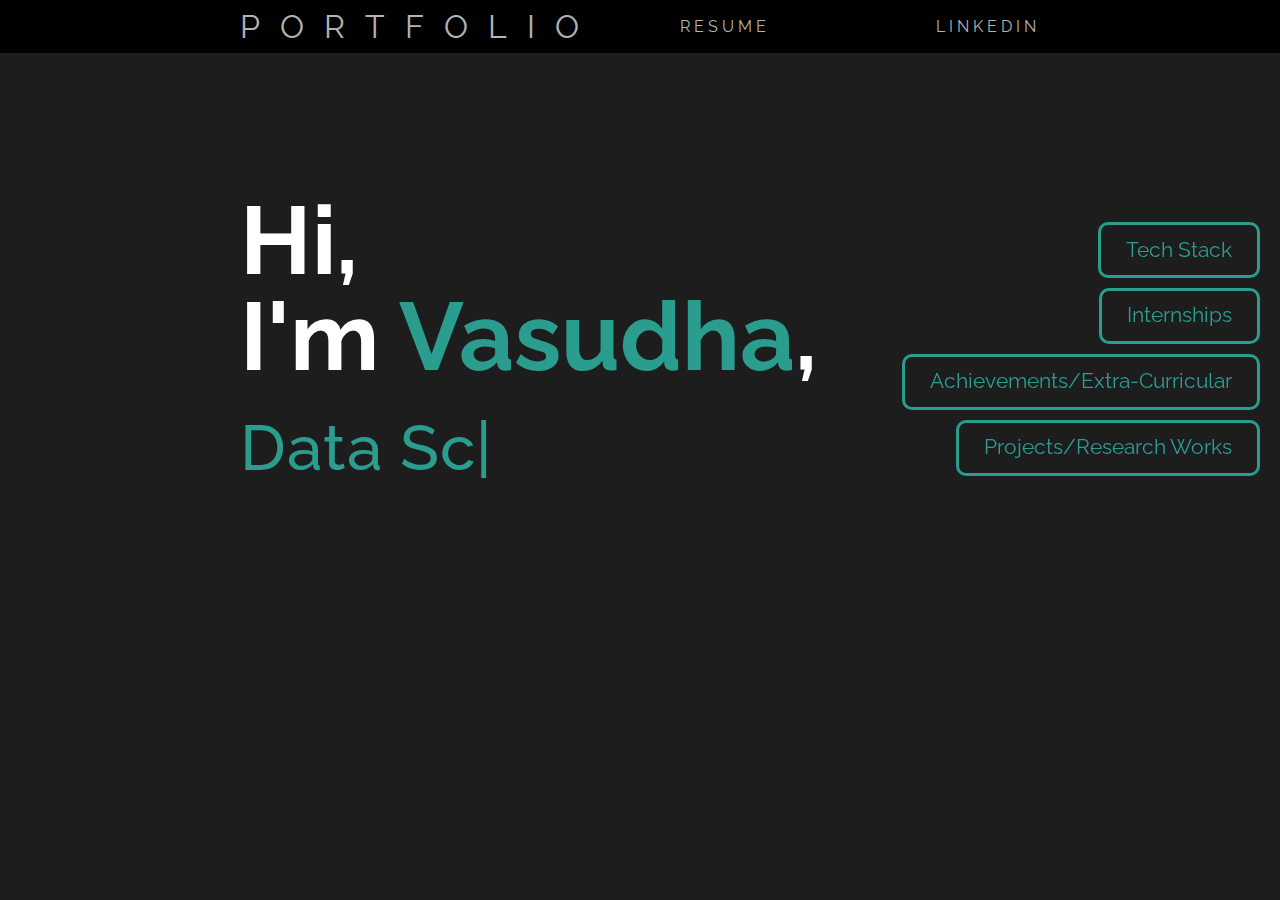
<file: index.html>
<!DOCTYPE html>
<html lang="en">
	<head>
		  <meta charset="utf-8">
		  <meta name="viewport" content="width=device-width, initial-scale=1, shrink-to-fit=no,minimum-scale=1">
		  <meta http-equiv="x-ua-compatible" content="ie=edge">
		  <title>Vasudha's Portfolio</title>
      <link rel="stylesheet" type="text/css" href="css/master.css">
      <link rel="stylesheet" href="https://cdnjs.cloudflare.com/ajax/libs/font-awesome/4.7.0/css/font-awesome.min.css">
			<link rel="shortcut icon" type="image/x-icon" href="favicon.jpg">
			</head>
	<body>
    <!-- NAV -->
        <nav class="container" id="navbar">
					<div class="logo-sml">
							<a href="#">PORTFOLIO</a>
					</div>

                <ul class="nav-items">
									<li><a href="resume.html">RESUME</a></li>
                    <li><a href="https://www.linkedin.com/in/">LINKEDIN</a></li>
                </ul>
        </nav>

        <!-- HERO SECTION -->
        <section class="container hero" id="welcome-section">

                <div class="hero-text">
                    <h1 class>Hi,</h1>
                    <h1>I'm <span>Vasudha</span>,</h1>
                    <br>
                    <h2><span class="element"></span></p></h2>
                    <div class="sidebar">
                      <a href="skills.html" class="hero-btn">Tech Stack</a>
                      <a href="intern.html" class="hero-btn">Internships</a>
                      <a href="about.html" class="hero-btn">Achievements/Extra-Curricular</a>
                      <a href="projects.html" class="hero-btn">Projects/Research Works</a>
                  </div>
                  

                </div>

        </section>
        <script src="https://code.jquery.com/jquery-2.1.3.min.js"></script>
        <script src="js/style.js" type="text/javascript" charset="utf-8"></script>

	</body>

</html>
</file>
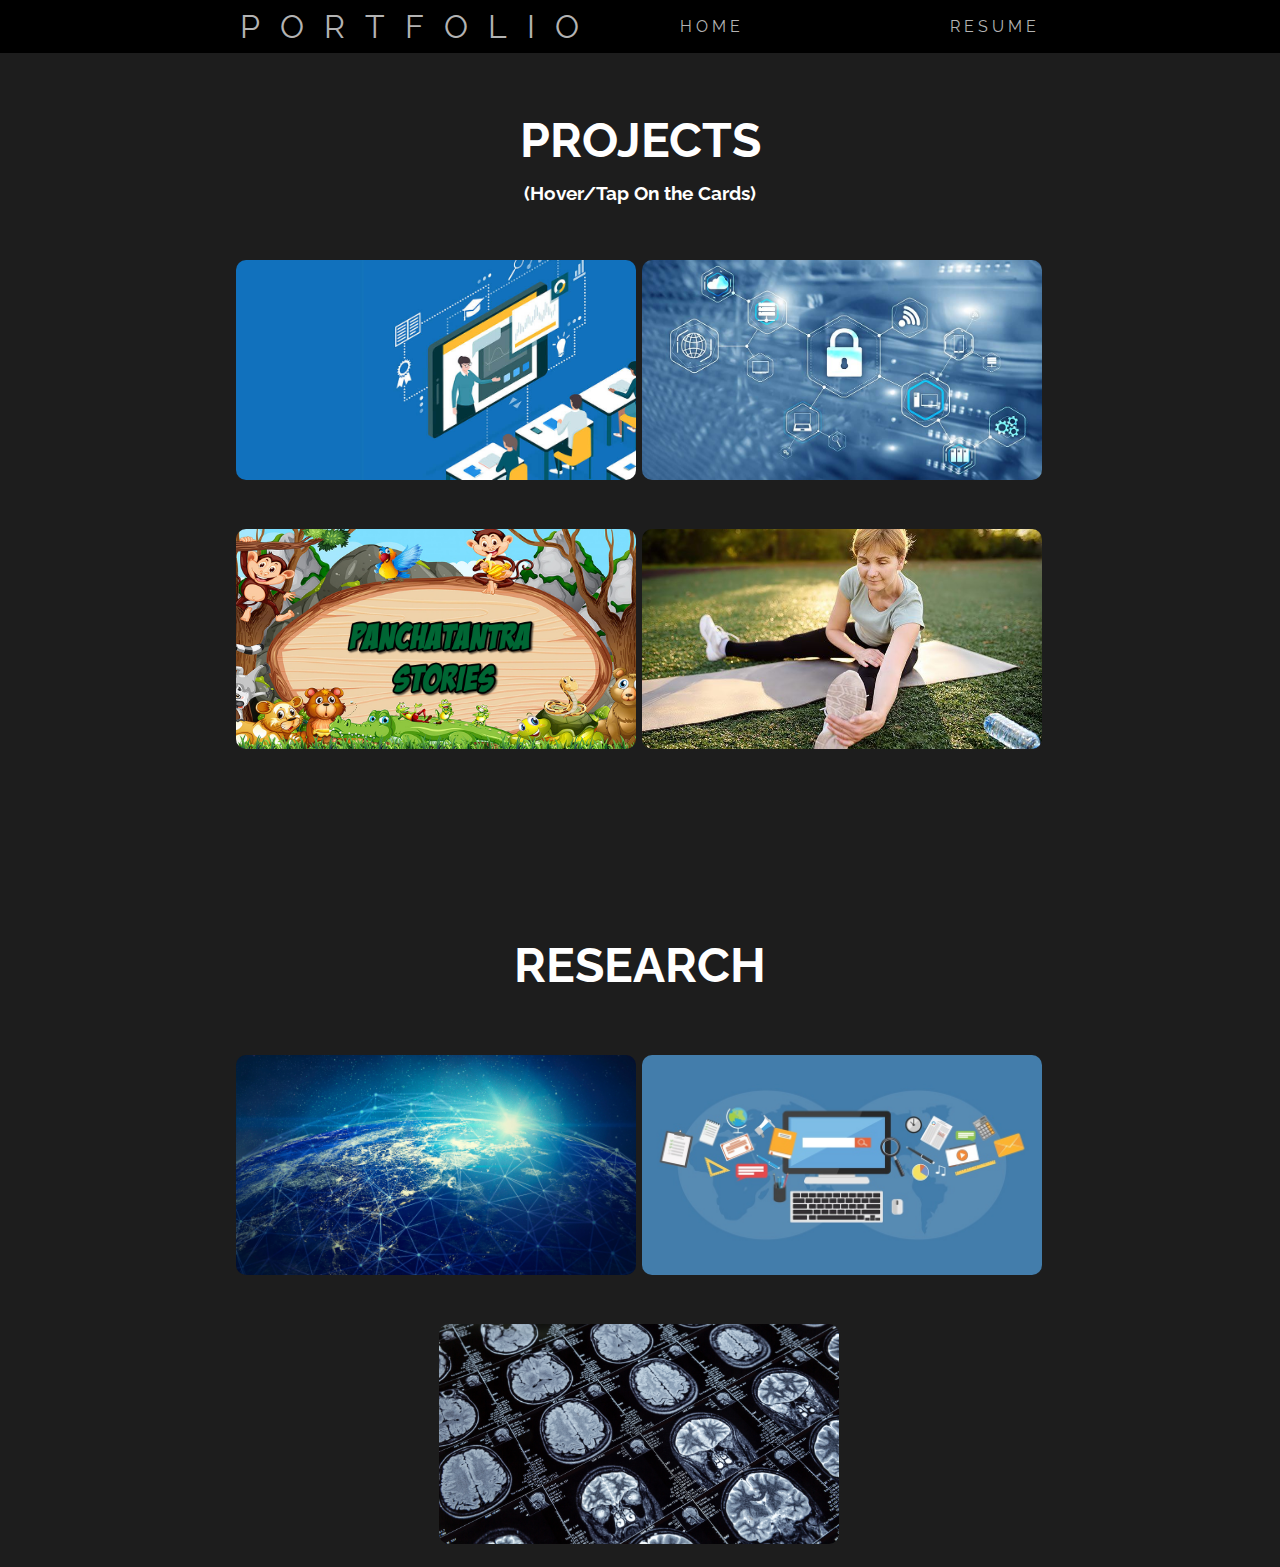
<file: projects.html>
<!DOCTYPE html>
<html lang="en">
	<head>
		  <meta charset="utf-8">
		  <meta name="viewport" content="width=device-width, initial-scale=1, shrink-to-fit=no,minimum-scale=1">
		  <meta http-equiv="x-ua-compatible" content="ie=edge">
		  <title>PROJECTS/RESEARCH</title>
      <link rel="stylesheet" type="text/css" href="css/project.css">
      <link rel="stylesheet" type="text/css" href="css/courses.css">

      <link rel="stylesheet" href="https://cdnjs.cloudflare.com/ajax/libs/font-awesome/4.7.0/css/font-awesome.min.css">
<link rel="shortcut icon" type="image/x-icon" href="favicon.jpg">
		</head>
	<body>
    <!-- NAV -->
        <nav class="container" id="navbar">


                <div class="logo-sml">
                    <a href="#">PORTFOLIO</a>
                </div>

                <ul class="nav-items">
                    <li><a href="index.html">HOME</a></li>
										<li><a href="resume.html">RESUME</a></li>

                </ul>


        </nav>



        <div class="container">
          <style>
        h2 {text-align: center;}
        </style>
        <br>
        <br>
        <br>
        <br>
            <h2>PROJECTS</h2>
            <center><h3>(Hover/Tap On the Cards)</h3></center>
            <br>
            <br>
        </div>
<section>
  <!-- horizontal -->
<center>
<div class="flip">
    <div class="front" style="background-image: url('instantdoubt.jpg');">
       <h1 class="text-shadow"></h1>
    </div>
    <div class="back">
       <h3>Instant doubt clarification system in distant learning</h3>
       <br>
       <h3>Tools/Technologies: Machine Learning, NLP, Python, OpenCV</h3>
    </div>
</div>

<div class="flip">
    <div class="front" style="background-image: url('network.jpg');">
       <h1 class="text-shadow"></h1>
    </div>
    <div class="back">
      <h3>Detecting and Mitigating Sinkhole Attacks in Corporate WiFi Networks </h3>
      <br>
      <h3>Tools/Technologies: C, Networking, Wireshark, Contiki-OS, IoT</h3>
    </div>
</div>

<br>
<br>

<!-- vertical -->

<h4></h4>
<div class="flip flip-vertical">
    <div class="front" style="background-image: url('Panchatantra.jpg');">
       <h1 class="text-shadow"></h1>
    </div>
    <div class="back">
      <h3>Panchatantra Story Narrator tool for Kids</h3>
      <br>
      <h3>Tools/Technologies: Python, Machine Learning, TTS</h3>
    </div>
</div>

<div class="flip flip-vertical">
    <div class="front" style="background-image: url(park.jpg);">
       <h1 class="text-shadow"></h1>
    </div>
    <div class="back">
      <h3>Parkinson's Disease Rehabilitation Monitoring through Dual Pose Estimation</h3>
      <br>
      <h3>Tools/Technologies: Python, Machine Learning, MediaPipe, OpenCV</h3>
    </div>
</div>
</center>
</section>

        <br>
        <br>



				<div class="container">
          <style>
        h2 {text-align: center;}
        </style>
        <br>
        <br>
        <br>
        <br>
            <h2>RESEARCH</h2>
            <br>
            <br>
        </div>
<section>
  <!-- horizontal -->
<center>
<div class="flip">
    <div class="front" style="background-image: url(lora.jpg);">
       <h1 class="text-shadow"></h1>
    </div>
    <div class="back">
       <br>
       <h3>Analyzing the performance of 6LoWPAN- CoAP and RPL-CoAP on LoRaWAN in Constrained Environment</h3>
       <p>(Yet to be published)</p>
    </div>
</div>

<div class="flip">
    <div class="front" style="background-image: url(survey.jpg);">
       <h1 class="text-shadow"></h1>
    </div>
    <div class="back">
      <br>
      <h3>Instant doubt clarification system in distant learning</h3>
      <p>(Yet to be published)</p>
    </div>
</div>

<br>
<br>

<!-- vertical -->

<h4></h4>
<div class="flip flip-vertical">
    <div class="front" style="background-image: url(fmri.jpg);">
       <h1 class="text-shadow"></h1>
    </div>
    <div class="back">
      <br>
      <h3>Detection and Analysis of Depression using fMRI images of Brain</h3>
      <p>(Currently Working)</p>
    </div>
</div>
</center>
</section>


	</body>

</html>
</file>
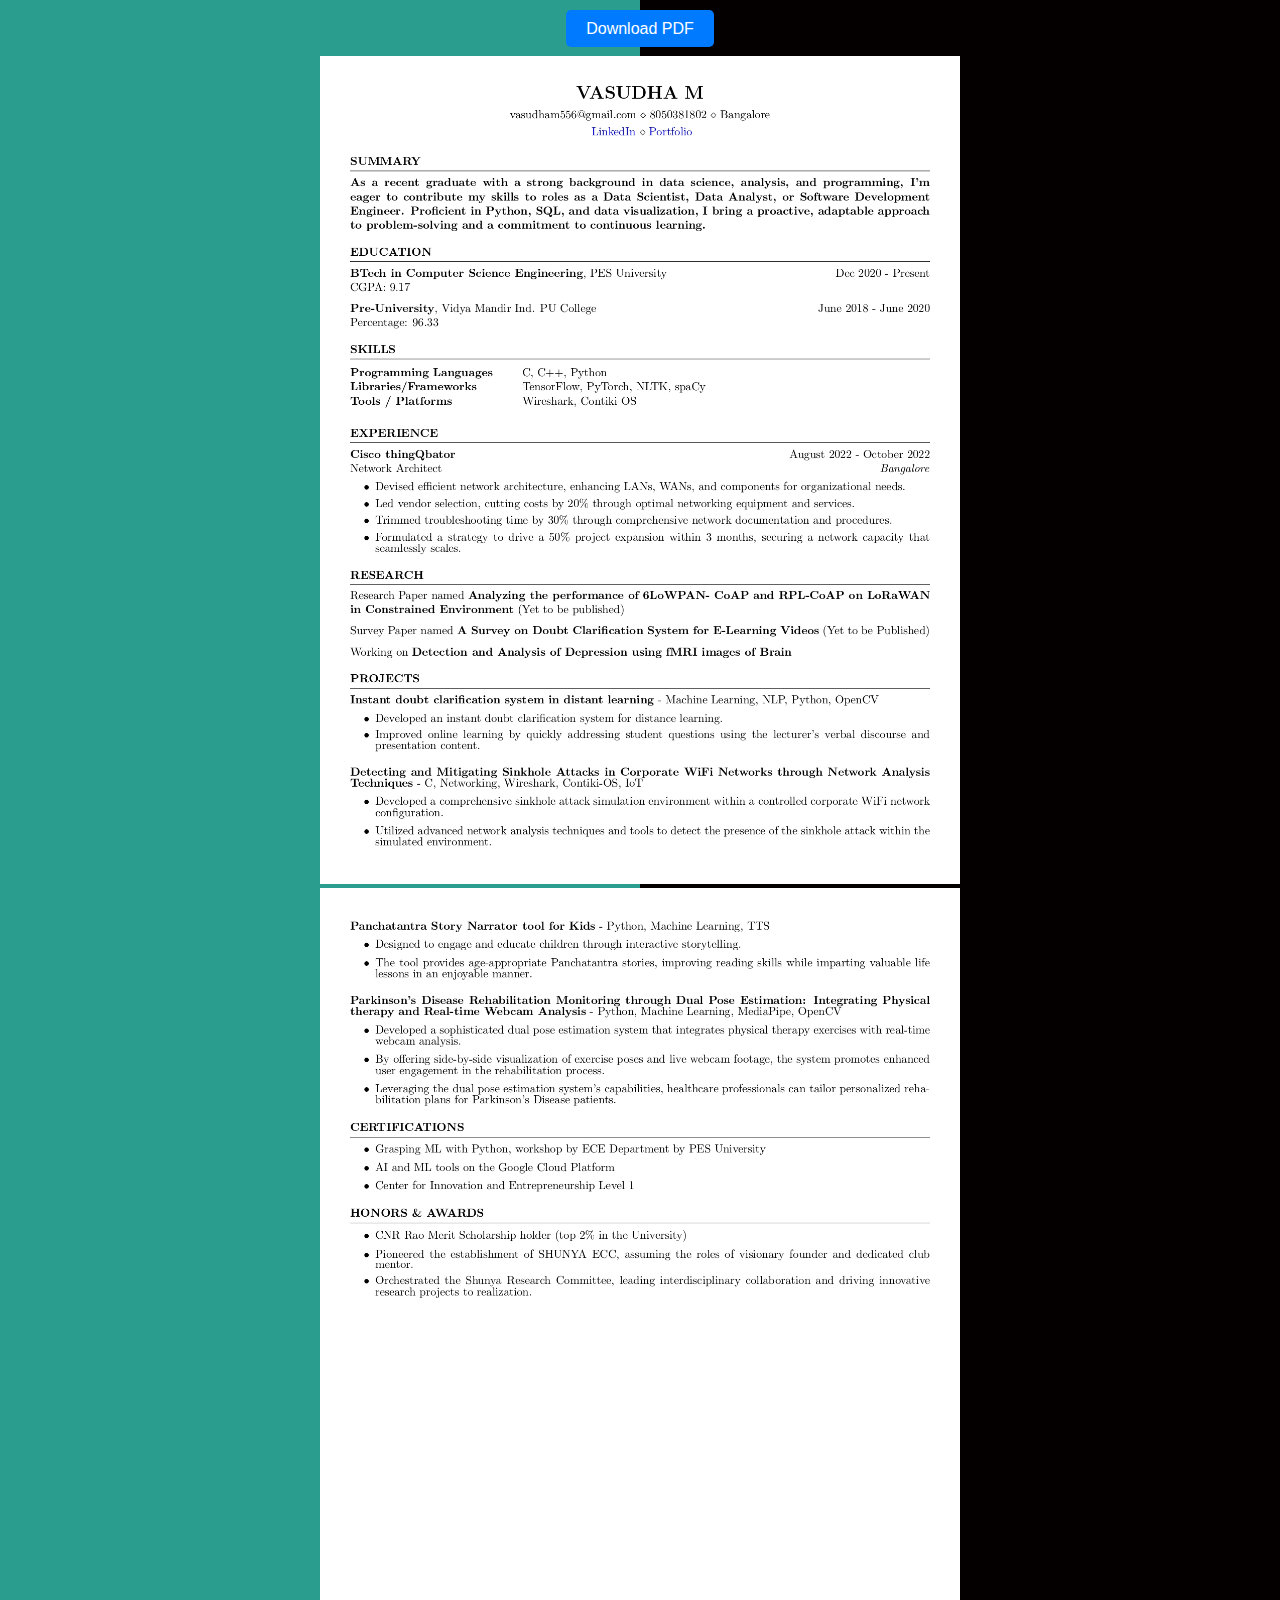
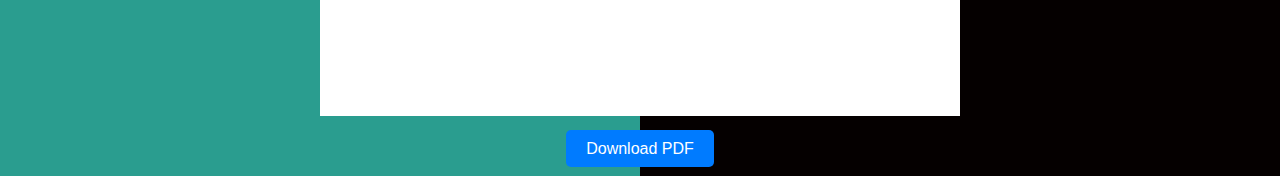
<file: resume.html>
<!DOCTYPE html>
<html>
<head>
    <meta name="viewport" content="width=device-width, initial-scale=1.0">
    <style>
        body {
            font-family: Arial, sans-serif;
            text-align: center;
            margin: 0;
            padding: 0;
            background: linear-gradient(90deg, #2a9d8f 50%, #050000 50%);
        }
        #pdf-container {
            max-width: 100%;
            margin: 0;
            padding: 0;
        }
        .pdf-page {
            margin: 0;
            padding: 0;
        }
        .resume-image {
            width: 50%;
            height: auto;
        }
        #download-button {
            text-align: center;
            margin-top: 20px;
        }
        .download-button {
            background-color: #007bff;
            color: #fff;
            border: none;
            padding: 10px 20px;
            font-size: 16px;
            border-radius: 5px;
            cursor: pointer;
            text-decoration: none;
        }
        .download-button:hover {
            background-color: #0056b3;
        }
    </style>
</head>
<body>
    <div id="download-button">
        <a href="Resume.pdf" download class="download-button">Download PDF</a>
    </div>

    <div>
        <br>
    </div>

    <div id="pdf-container">
        <!-- Insert your resume image here -->
        <div class="pdf-page">
            <img class="resume-image" src="Resume_page-0001.jpg" alt="Resume">
            <img class="resume-image" src="Resume_page-0002.jpg" alt="Resume">
        </div>
    </div>

    <!-- Download button -->
    <div id="download-button">
        <a href="Resume.pdf" download class="download-button">Download PDF</a>
    </div>

    <div>
        <br>
    </div>
</body>
</html>
</file>
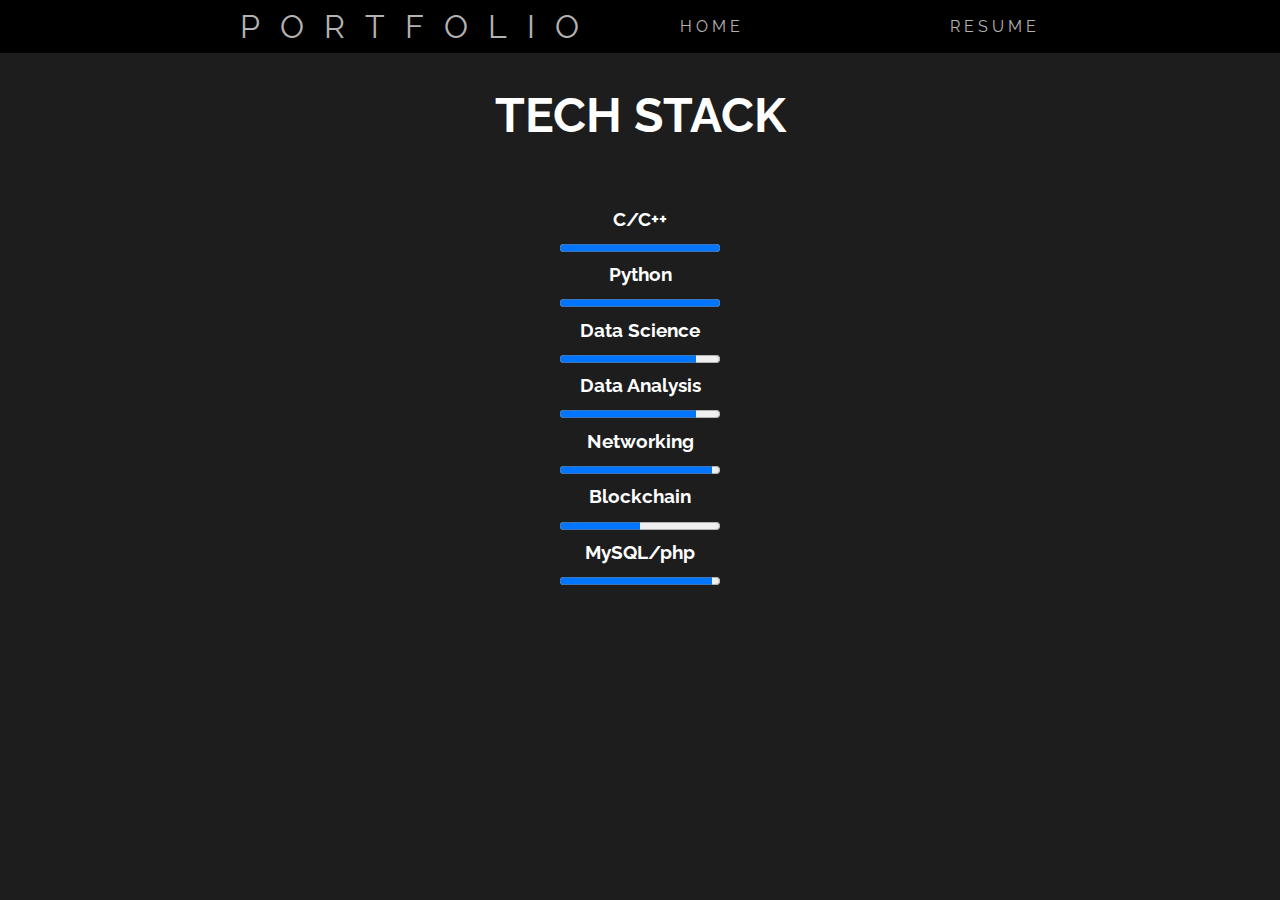
<file: skills.html>
<!DOCTYPE html>
<html>
<head>
  <meta charset="utf-8">
  <meta name="viewport" content="width=device-width, initial-scale=1, shrink-to-fit=no,minimum-scale=1">
  <meta http-equiv="x-ua-compatible" content="ie=edge">
    <title>Tech Stack</title>
    <link rel="stylesheet" type="text/css" href="css/about.css">
    <link rel="stylesheet" href="https://cdnjs.cloudflare.com/ajax/libs/font-awesome/4.7.0/css/font-awesome.min.css">
    <link rel="shortcut icon" type="image/x-icon" href="favicon.jpg">
  </head>
  <body>


      <nav class="container" id="navbar">


              <div class="logo-sml">
                  <a href="#">PORTFOLIO</a>
              </div>

              <ul class="nav-items">
                  <li><a href="index.html">HOME</a></li>
                  <li><a href="resume.html">RESUME</a></li>

              </ul>




      </nav>

      <br>
      <br>
      <br>
          <center><h2>TECH STACK</h2></center>      <br>
                <br>
<center>
          <ul class="skill-list">
            <li class="skill">
              <h3>C/C++</h3>
              <progress class="skill-1" max="100" value="100">
                <strong>Skill Level: 100%</strong>
              </progress>
            </li>
            <li class="skill">
              <h3>Python</h3>
              <progress class="skill-2" max="100" value="100">
                <strong>Skill Level: 100%</strong>
              </progress>
            </li>
            <li class="skill">
              <h3>Data Science</h3>
              <progress class="skill-3" max="100" value="85">
                <strong>Skill Level: 85%</strong>
              </progress>
            </li>
            <li class="skill">
              <h3>Data Analysis</h3>
              <progress class="skill-3" max="100" value="85">
                <strong>Skill Level: 75%</strong>
              </progress>
            </li>
            <li class="skill">
              <h3>Networking</h3>
              <progress class="skill-3" max="100" value="95">
                <strong>Skill Level: 95%</strong>
              </progress>
            </li>
            <li class="skill">
              <h3>Blockchain</h3>
              <progress class="skill-3" max="100" value="50">
                <strong>Skill Level: 50%</strong>
              </progress>
            </li>
            <li class="skill">
              <h3>MySQL/php</h3>
              <progress class="skill-3" max="100" value="95">
                <strong>Skill Level: 95%</strong>
              </progress>
            </li>

          </ul><br><br><br>
</body>
</html>
</file>
<file: css/master.css>
@import url('https://fonts.googleapis.com/css?family=Raleway');
:root {
    --bg-color: #1D1D1D;
    --nav-color: #000;
    --sec-color: #2a9d8f;
    --text-color: #fff;
    --text-color2: #b3b3b3;
}

* {
    margin: 0;
    padding: 0;
    box-sizing: border-box;
}

html {
    scroll-behavior: smooth;
}

body {
    font-family: "Raleway", sans-serif;
    font-size: 1rem;
    line-height: 1.6;
    background: var(--bg-color);
    color: var(--text-color);
    overflow-x: hidden;
}

a {
    text-decoration: none;
    color: var(--text-color2);
    cursor: pointer;
}

ul {
    list-style: none;
}

.container {
    padding: 0 15rem;
}

h2 {
    font-size: 3rem;
}


.line {
    width: 60%;
}
/*
==========
nav
==========
*/

nav {
    background: var(--nav-color);
    display: flex;
    justify-content: space-between;
    position: fixed;
    height: 3.3rem;
    width: 100%;
    top: 0;
    left: 0;
    z-index: 99;
}

.nav-items {
    display: flex;
    align-items: center;
    justify-content: space-between;
    width: 45%;
    letter-spacing: 4px;
}

.nav-items a,
.logo-sml a {
    transition: all 250ms ease-in-out;
}

.nav-items a:hover,
.logo-sml a:hover {
    color: var(--sec-color);
}

.logo-sml {
    letter-spacing: 20px;
    margin: auto 0;
    font-size: 2rem;
}

.logo-sml img{
    width: 60%;

}

span {
    color: var(--sec-color);
}

/*
==========
HERO
==========
*/

.hero {
    padding-top: 12rem;
    height: 100vh;
    background: rgb(29,29,29);
    background: linear-gradient(45deg, rgba(29,29,29,1) 0%, rgba(29,29,29,0.8) 100%);
    background-attachment: fixed;
    display: flex;

}


.hero-text {
    display: flex;
    flex-direction: column;
    line-height: 1;
}

.hero-text h1{
    font-size: 6rem;
}

.hero-text h2 {
    font-size: 4rem;
    letter-spacing: 1px;
    font-weight: 500;
    color: var(--text-color2);
    margin-top: 1rem;
}

.hero-btn {
    border: 3px var(--sec-color) solid;
    border-radius: 10px;
    padding: .7em 1.2em;
    color: var(--sec-color);
    width: max-content;
    font-size: 1.3em;
    margin-top: 1.5rem;
    transition: all 250ms ease-in-out;
}

.hero-btn:hover {
    background-color: var(--sec-color);
    color: var(--text-color);
    transform: translateY(-4px);
}

.sidebar {
    position: fixed;
    top: 100;
    right: 0;
    display: flex;
    flex-direction: column;
    align-items: flex-end;
    margin: 20px; /* Adjust the margin as needed */
}

.sidebar .hero-btn {
    margin-top: 10px; /* Adjust the margin between buttons as needed */
    width: max-content;
}

/* Media query to control the sidebar's position on smaller screens */
@media (max-width: 768px) {
    .sidebar {
        position: static;
        align-items: center;
        margin: 0;
    }
}


/*
==========
about
==========
*/

.about {
    clip-path: polygon(0 0, 100% 0, 100% 80%, 0 100%);
    height: auto;
    background: var(--sec-color);
    color: var(--bg-color);
    display: flex;
    flex-direction: column;
    padding-top: 10rem;
    padding-bottom: 15rem;


}

.about span {
    color: var(--text-color);
    font-weight: 400;
}

.about h2 {
    font-size: 3rem;
    margin-bottom: 1rem;
}

.about p{
    font-size: 2rem;
    font-weight: 500;
}

.about-description {
    width: 100%;

}








/*
==========
MEDIA QUERIES
==========
*/

@media (max-width: 1200px) {
    .logo-sml {
        display: none;
    }

    .nav-items {
        width: 100%;
    }

    .hero-btn {
        font-size: 1.2rem;
    }

    .hero-text h1{
        font-size: 6rem;
    }
    .hero-text h2{
        font-size: 2rem;
    }

    .about h2 {
        font-size: 2rem;
    }

    .about p {
        font-size: 1.6rem;
    }

    .social i{
        font-size: 3rem;
    }
}


@media (max-width: 950px) {
    .hero-text h1{
        font-size: 5rem;
    }
    .hero-text h2{
        font-size: 1.63rem;
    }
    .hero-btn {
        font-size: 1rem;
    }

    .about h2 {
        font-size: 2rem;
    }

    .about p {
        font-size: 1.5rem;
    }

    .about,
    .skills,
    .projects,
    .contact {
       padding-left: 10rem;
       padding-right: 10rem;
    }

}

@media (max-width: 875px) {

    .hero-text h1{
        font-size: 4rem;
    }
    .hero-text h2{
        font-size: 1.3rem;
    }

    .skills-card {
        width: auto;

    }

}

@media (max-width: 800px) {
    .nav-items {
        flex-direction: column;
    }

    * h2 {
        font-size: 2rem;
    }
    nav {
        height: auto;
        position: relative;
    }

    .nav-items li {
        padding: .3rem;
    }

    .container {
        padding-left: 4rem;
        padding-right: 4rem;
    }
}
</file>
<file: css/project.css>
@import url('https://fonts.googleapis.com/css?family=Raleway');
:root {
    --bg-color: #1D1D1D;
    --nav-color: #000;
    --sec-color: #2a9d8f;
    --text-color: #fff;
    --text-color2: #b3b3b3;
}

* {
    margin: 0;
    padding: 0;
    box-sizing: border-box;
}

html {
    scroll-behavior: smooth;
}

body {
    font-family: "Raleway", sans-serif;
    font-size: 1rem;
    line-height: 1.6;
    background: var(--bg-color);
    color: var(--text-color);
    overflow-x: hidden;
}

a {
    text-decoration: none;
    color: var(--text-color2);
    cursor: pointer;
}

ul {
    list-style: none;
}

.container {
    padding: 0 15rem;
}

h2 {
    font-size: 3rem;
}


.line {
    width: 60%;
}




#wrapper {
  display: flex;
  flex-direction:column;
  align-items: center;
  /*height: 80vh;
  min-height:20em;*/
  width:80%;
  margin:0 auto;

}
.innerdiv{
  display: flex;
  flex-direction:column;
  align-items: center;
  outline: none;
}
svg {
  width:100%
}
circle {
  fill: none;
  stroke-width: 3;
  stroke: #24303a;
}
path {
  fill: transparent;
  stroke-width: 3;
  stroke-linecap: round;
}

#aPath {
  stroke: #1ed5f6;
}
#bPath {
  stroke: #f61ed5;
}
#gPath {
  stroke: #d5f61e;
}

text {
  dominant-baseline: central;
  text-anchor: middle;
  font-size: 5px;
  fill: Linen;
}

@media only screen and (min-width:480px) {
  #wrapper {
  display: flex;
  flex-direction:row;
  height: 60vh;
  min-height:20em;
}
  p {
    font-size:3vw;}
}


/*
==========
nav
==========
*/

nav {
    background: var(--nav-color);
    display: flex;
    justify-content: space-between;
    position: fixed;
    height: 3.3rem;
    width: 100%;
    top: 0;
    left: 0;
    z-index: 99;
}

.nav-items {
    display: flex;
    align-items: center;
    justify-content: space-between;
    width: 45%;
    letter-spacing: 4px;
}

.nav-items a,
.logo-sml a {
    transition: all 250ms ease-in-out;
}

.nav-items a:hover,
.logo-sml a:hover {
    color: var(--sec-color);
}

.logo-sml {
    letter-spacing: 20px;
    margin: auto 0;
    font-size: 2rem;
}

.logo-sml img{
    width: 60%;

}

span {
    color: var(--sec-color);
}


.skills {
    height: auto;
    margin: 9rem 0 10rem 0;
    text-align: center;
    border-radius: 15px;
}

.skills ul {
    display: flex;
    flex-wrap: wrap;
    margin-top: 1rem;
    justify-content: center;
    gap: 2rem;
}


/*
==========
MEDIA QUERIES
==========
*/

@media (max-width: 1200px) {
    .logo-sml {
        display: none;
    }

    .nav-items {
        width: 100%;
    }
}


@media (max-width: 800px) {
    .nav-items {
        flex-direction: column;
    }

    * h2 {
        font-size: 2rem;
    }
    nav {
        height: auto;
        position: relative;
    }

    .nav-items li {
        padding: .3rem;
    }

    .container {
        padding-left: 4rem;
        padding-right: 4rem;
    }
}
</file>
<file: css/courses.css>
.flip {
  position: relative;
}
.flip > .front,
.flip > .back {
  display: block;
  transition-timing-function: cubic-bezier(0.175, 0.885, 0.32, 1.275);
  transition-duration: 0.5s;
  transition-property: transform, opacity;
}
.flip > .front {
  transform: rotateY(0deg);
}
.flip > .back {
  position: absolute;
  opacity: 0;
  top: 0px;
  left: 0px;
  width: 100%;
  height: 100%;
  transform: rotateY(-180deg);
}
.flip:hover > .front {
  transform: rotateY(180deg);
}
.flip:hover > .back {
  opacity: 1;
  transform: rotateY(0deg);
}
.flip.flip-vertical > .back {
  transform: rotateX(-180deg);
}
.flip.flip-vertical:hover > .front {
  transform: rotateX(180deg);
}
.flip.flip-vertical:hover > .back {
  transform: rotateX(0deg);
}

.flip {
  position: relative;
  display: inline-block;
  margin-right: 2px;
  margin-bottom: 1em;
  width: 400px;
}
.flip > .front,
.flip > .back {
  display: block;
  color: white;
  width: inherit;
  background-size: cover !important;
  background-position: center !important;
  height: 220px;
  padding: 1em 2em;
  background: #313131;
  border-radius: 10px;
}
.flip > .front p,
.flip > .back p {
  font-size: 0.9125rem;
  line-height: 160%;
  color: #999;
}

.text-shadow {
  text-shadow: 1px 1px rgba(0, 0, 0, 0.04), 2px 2px rgba(0, 0, 0, 0.04), 3px 3px rgba(0, 0, 0, 0.04), 4px 4px rgba(0, 0, 0, 0.04), 0.125rem 0.125rem rgba(0, 0, 0, 0.04), 6px 6px rgba(0, 0, 0, 0.04), 7px 7px rgba(0, 0, 0, 0.04), 8px 8px rgba(0, 0, 0, 0.04), 9px 9px rgba(0, 0, 0, 0.04), 0.3125rem 0.3125rem rgba(0, 0, 0, 0.04), 11px 11px rgba(0, 0, 0, 0.04), 12px 12px rgba(0, 0, 0, 0.04), 13px 13px rgba(0, 0, 0, 0.04), 14px 14px rgba(0, 0, 0, 0.04), 0.625rem 0.625rem rgba(0, 0, 0, 0.04), 16px 16px rgba(0, 0, 0, 0.04), 17px 17px rgba(0, 0, 0, 0.04), 18px 18px rgba(0, 0, 0, 0.04), 19px 19px rgba(0, 0, 0, 0.04), 1.25rem 1.25rem rgba(0, 0, 0, 0.04);
}
</file>
<file: css/about.css>
@import url('https://fonts.googleapis.com/css?family=Raleway');
:root {
    --bg-color: #1D1D1D;
    --nav-color: #000;
    --sec-color: #2a9d8f;
    --text-color: #fff;
    --text-color2: #b3b3b3;
}

* {
    margin: 0;
    padding: 0;
    box-sizing: border-box;
}

html {
    scroll-behavior: smooth;
}

body {
    font-family: "Raleway", sans-serif;
    font-size: 1rem;
    line-height: 1.6;
    background: var(--bg-color);
    color: var(--text-color);
    overflow-x: hidden;
}

a {
    text-decoration: none;
    color: var(--text-color2);
    cursor: pointer;
}

ul {
    list-style: none;
}

.container {
    padding: 0 15rem;
}

h2 {
    font-size: 3rem;
}


.line {
    width: 60%;
}
/*
==========
nav
==========
*/

nav {
    background: var(--nav-color);
    display: flex;
    justify-content: space-between;
    position: fixed;
    height: 3.3rem;
    width: 100%;
    top: 0;
    left: 0;
    z-index: 99;
}

.nav-items {
    display: flex;
    align-items: center;
    justify-content: space-between;
    width: 45%;
    letter-spacing: 4px;
}

.nav-items a,
.logo-sml a {
    transition: all 250ms ease-in-out;
}

.nav-items a:hover,
.logo-sml a:hover {
    color: var(--sec-color);
}

.logo-sml {
    letter-spacing: 20px;
    margin: auto 0;
    font-size: 2rem;
}

.logo-sml img{
    width: 60%;

}

span {
    color: var(--sec-color);
}


/*
==========
about
==========
*/

.about {
    clip-path: polygon(0 0, 100% 0, 100% 80%, 0 100%);
    height: auto;
    background: var(--sec-color);
    color: var(--bg-color);
    display: flex;
    flex-direction: column;
    padding-top: 10rem;
    padding-bottom: 15rem;


}

.about span {
    color: var(--text-color);
    font-weight: 400;
}

.about h2 {
  color: #4d4d4d;
  font-size: 3rem;
  margin-bottom: 1rem;
}


.about p{
    font-size: 2rem;
    font-weight: 500;
}

.about-description .teffects{
  font-size: 2rem;
  font-weight: 590;
    width: 100%;

}



/*
==========
MEDIA QUERIES
==========
*/

@media (max-width: 1200px) {
    .logo-sml {
        display: none;
    }

    .nav-items {
        width: 100%;
    }
  }


@media (max-width: 800px) {
    .nav-items {
        flex-direction: column;
    }

    * h2 {
        font-size: 2rem;
    }
    nav {
        height: auto;
        position: relative;
    }

    .nav-items li {
        padding: .3rem;
    }

    .container {
        padding-left: 4rem;
        padding-right: 4rem;
    }





    progress, progress[role] {
      -webkit-appearance: none;
      -moz-appearance: none;
      appearance: none;
      border: none;
      background-size: auto;
      height: 100px;
      width: 100%;
    }

    .skill-list {
      list-style: none;
      margin: 0;
      padding: 1em;
    }

    .skill {
      margin-bottom: 1em;
      position: relative;
    }
    .skill h3 {
      color: #fff;
      left: 1em;
      line-height: 1;
      position: absolute;
      top: 1em;
    }
    .skill ::-webkit-progress-value {
      -webkit-animation: bar-fill 2s;
      width: 0px;
    }

    .skill-1::-webkit-progress-value {
      background: #ff9e2c;
    }

    .skill-1::-moz-progress-bar {
      background: #ff9e2c;
    }

    .skill-2::-webkit-progress-value {
      background: #4ecdc4;
    }

    .skill-2::-moz-progress-bar {
      background: #4ecdc4;
    }

    .skill-3::-webkit-progress-value {
      background: #ff6b6b;
    }

    .skill-3::-moz-progress-bar {
      background: #ff6b6b;
    }

    @-webkit-keyframes bar-fill {
      0% {
        width: 0;
      }
    }
    @keyframes bar-fill {
      0% {
        width: 0;
      }
    }
  }
</file>
